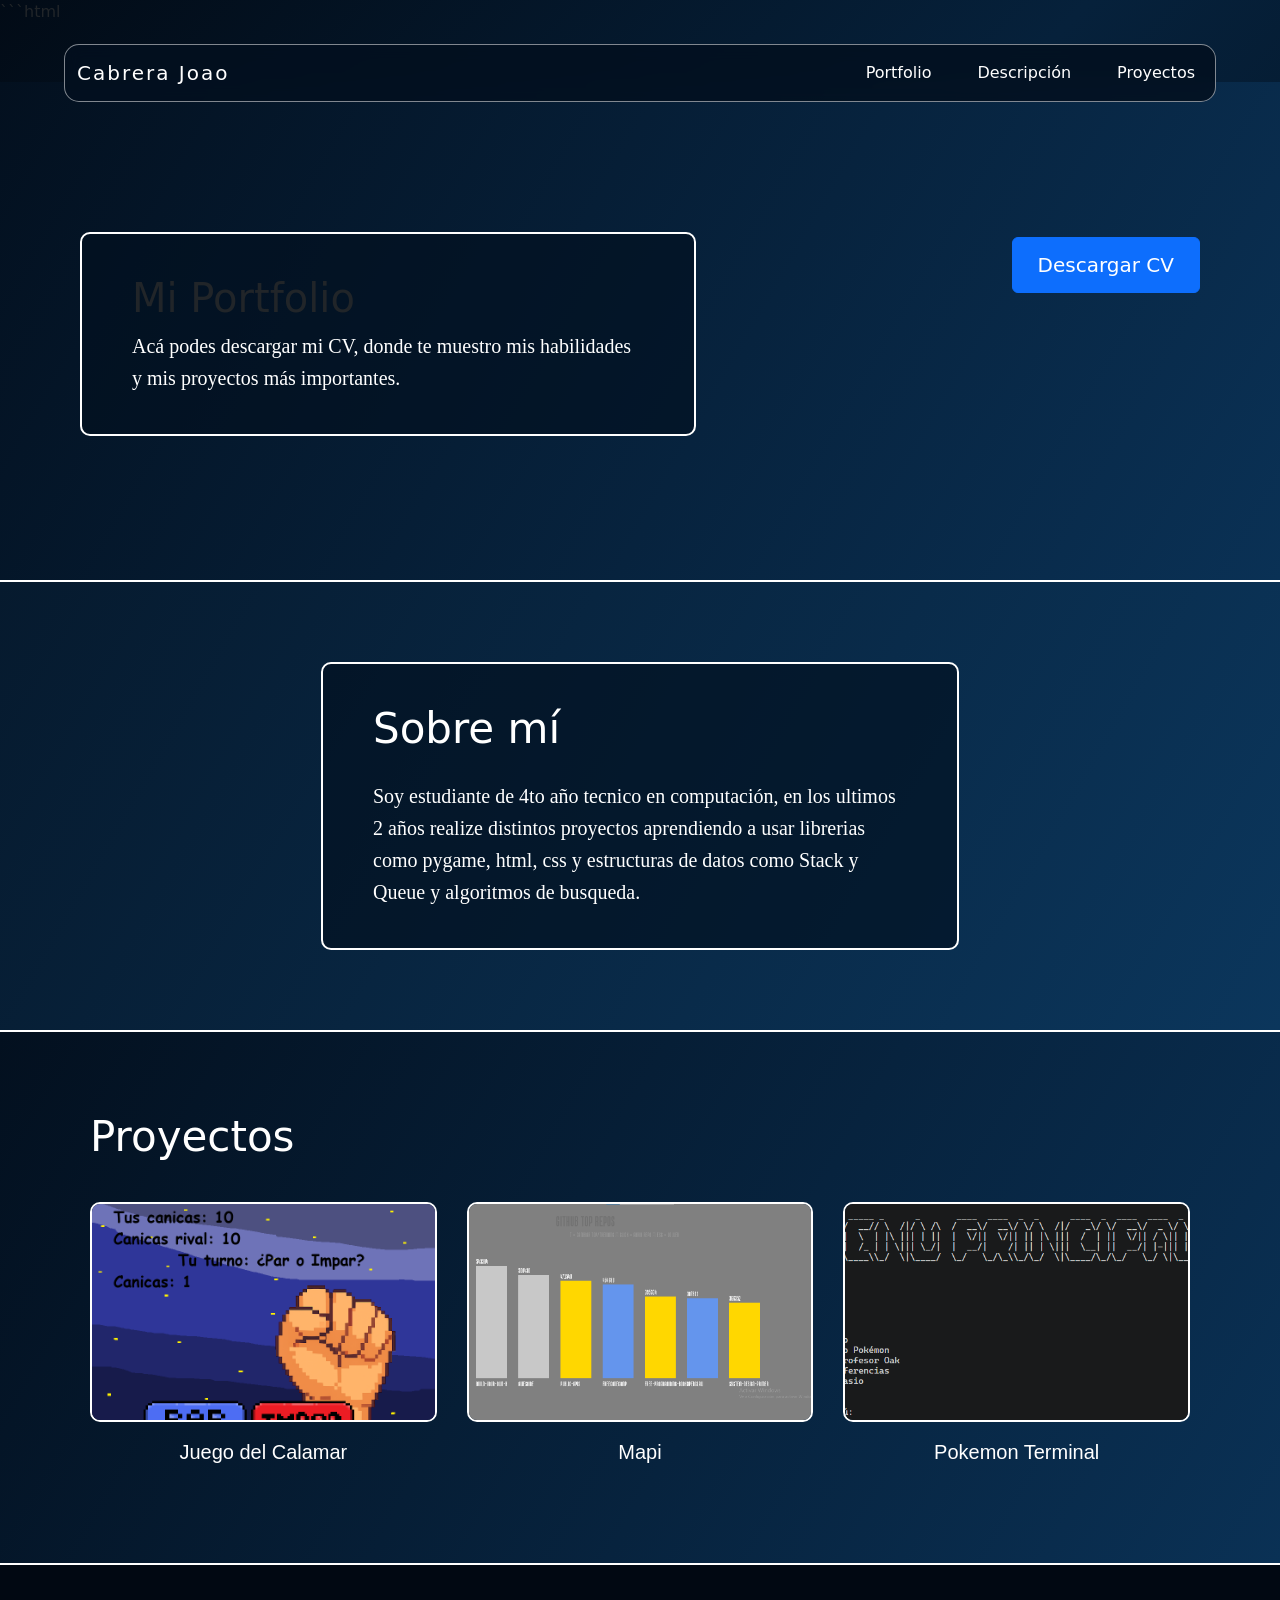
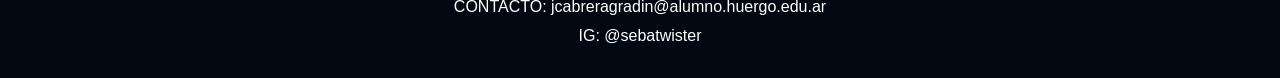
<file: index.html>
```html
<!DOCTYPE html>
<html lang="es">
<head>
    <meta charset="UTF-8">
    <meta name="viewport" content="width=device-width, initial-scale=1.0">
    <title>PORTFOLIO CABRERA</title>
    <link rel="stylesheet" href="background.css">
    <link href="https://cdn.jsdelivr.net/npm/bootstrap@5.3.8/dist/css/bootstrap.min.css" rel="stylesheet">
</head>
<body>
    <nav class="navbar navbar-expand-lg navbar-dark barra">
        <div class="container-fluid">
            <a class="navbar-brand" href="index.html">Cabrera Joao</a>
            <div class="navbar-nav ms-auto">
                <a class="nav-link" href="#">Portfolio</a>
                <a class="nav-link" href="#Descripcion">Descripción</a>
                <a class="nav-link" href="#Proyecto">Proyectos</a>
            </div>
        </div>
    </nav>
    <main class="contenido-principal">
        <section class="primerRectangulo">
            <div class="cuadroDescripcion">
                <h1>Mi Portfolio</h1>
                <p>Acá podes descargar mi CV, donde te muestro mis habilidades y mis proyectos más importantes.</p>
            </div>
            <div class="cv">
                <a href="images/cv.png" download class="btn btn-primary">Descargar CV</a>
            </div>
        </section>
        <section class="segundoRectangulo" id="Descripcion">
            <div class="cuadroDescripcion">
                <h2>Sobre mí</h2>
                <p>Soy estudiante de 4to año tecnico en computación, en los ultimos 2 años realize distintos proyectos aprendiendo a usar librerias como pygame, html, css y estructuras de datos como Stack y Queue y algoritmos de busqueda.</p>
            </div>
        </section>
        <section class="tercerRectangulo" id="Proyecto">
            <div class="contenido">
                <h2>Proyectos</h2>
                <div class="proyectos">
                    <a href="jdc.html" class="proyecto">
                        <div class="imagenProyecto">
                            <img src="images/jdc/bubbles.png" alt="Juego del Calamar">
                        </div>
                        <p>Juego del Calamar</p>
                    </a>
                    <a href="mapi.html" class="proyecto">
                        <div class="imagenProyecto">
                            <img src="images/mapi/git.png" alt="Mapi">
                        </div>
                        <p>Mapi</p>
                    </a>
                    <a href="pkmn.html" class="proyecto">
                        <div class="imagenProyecto">
                            <img src="images/pkmn/menu.png" alt="Pokemon Terminal">
                        </div>
                        <p>Pokemon Terminal</p>
                    </a>
                </div>
            </div>
        </section>
    </main>
    <footer>
        <p>CONTACTO: jcabreragradin@alumno.huergo.edu.ar</p>
        <p>IG: @sebatwister</p>
    </footer>
    <script src="https://cdn.jsdelivr.net/npm/bootstrap@5.3.8/dist/js/bootstrap.bundle.min.js"></script>
</body>
</html>
</file>
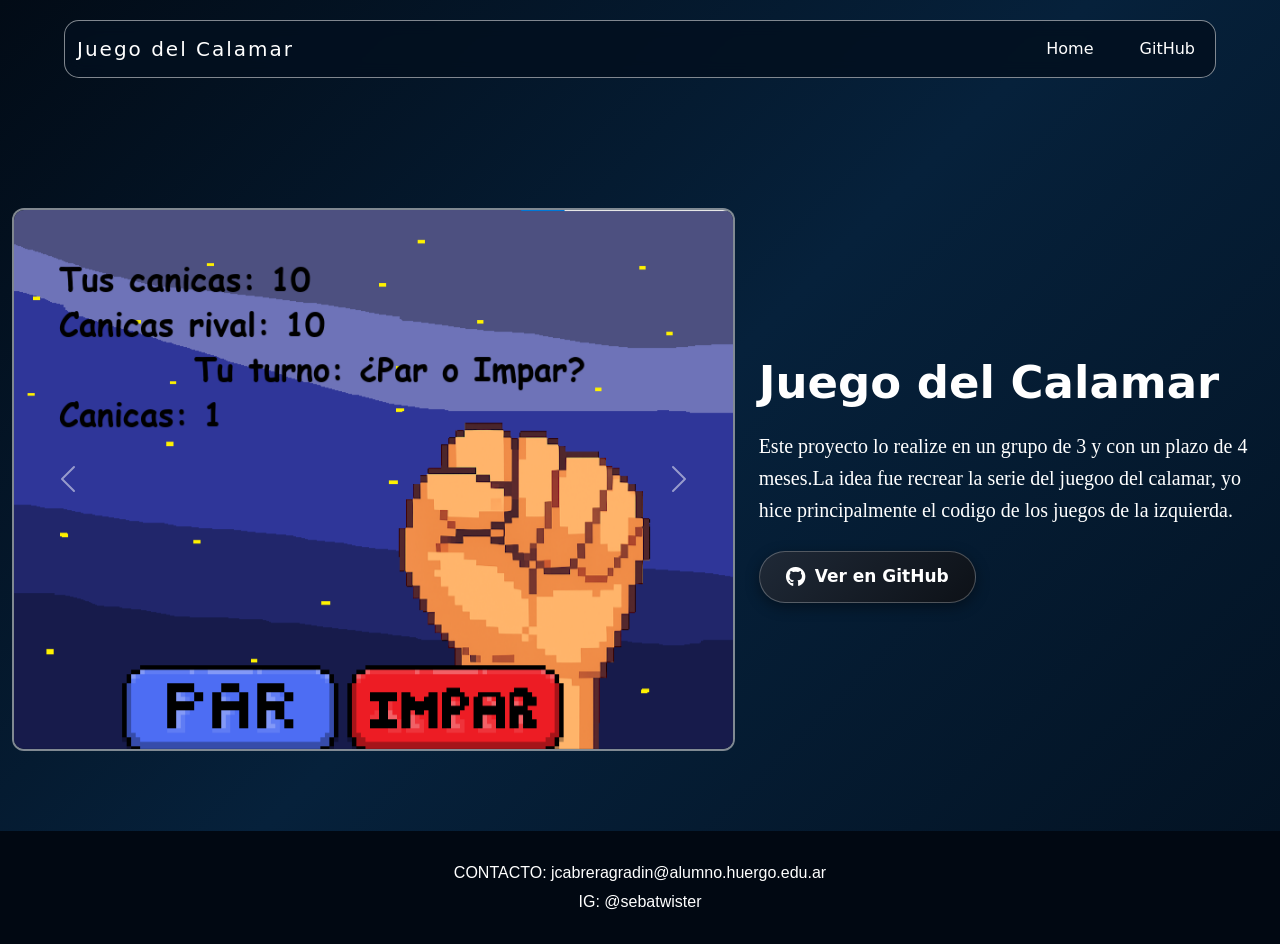
<file: jdc.html>
<!DOCTYPE html>
<html lang="es">
<head>
    <meta charset="UTF-8">
    <meta name="viewport" content="width=device-width, initial-scale=1.0">
    <title>PORTFOLIO CABRERA</title>
    <link rel="stylesheet" href="background.css">
    <link href="https://cdn.jsdelivr.net/npm/bootstrap@5.3.8/dist/css/bootstrap.min.css" rel="stylesheet">
    <link rel="stylesheet" href="https://cdnjs.cloudflare.com/ajax/libs/font-awesome/6.5.1/css/all.min.css">
</head>
<body>
    <nav class="navbar navbar-expand-lg navbar-dark barra">
        <div class="container-fluid">
            <a class="navbar-brand" href="#">Juego del Calamar</a>
            <div class="navbar-nav ms-auto">
                <a class="nav-link" href="index.html">Home</a>
                <a class="nav-link" href="https://github.com/DIGJOAOO/TP1-maps">GitHub</a>
            </div>
        </div>
    </nav>

    <main class="contenido-principal">
        <section class="Intro container-fluid">
            <div class="row align-items-center">
                <div class="col-lg-7">
                    <div id="carouselExample" class="carousel slide" data-bs-ride="carousel">
                        <div class="carousel-inner">
                            <div class="carousel-item active">
                                <img src="images/jdc/bubbles.png" class="d-block w-100" alt="Juego de las Canicas">
                            </div>
                            <div class="carousel-item">
                                <img src="images/jdc/glases.png" class="d-block w-100" alt="Juego de los Vidrios">
                            </div>
                            <div class="carousel-item">
                                <img src="images/jdc/rope.png" class="d-block w-100" alt="Juego de la Cuerda">
                            </div>
                        </div>
                        <button class="carousel-control-prev" type="button" data-bs-target="#carouselExample" data-bs-slide="prev">
                            <span class="carousel-control-prev-icon"></span>
                        </button>
                        <button class="carousel-control-next" type="button" data-bs-target="#carouselExample" data-bs-slide="next">
                            <span class="carousel-control-next-icon"></span>
                        </button>
                    </div>
                </div>
                <div class="col-lg-5">
                    <div class="texto">
                        <h1>Juego del Calamar</h1>
                        <p>Este proyecto lo realize en un grupo de 3 y con un plazo de 4 meses.La idea fue recrear la serie del juegoo del calamar, yo hice principalmente el codigo de los juegos de la izquierda.</p>
                        <a href="https://github.com/DIGJOAOO/TP1-maps" target="_blank" class="btn-github">
                            <i class="fa-brands fa-github"></i>
                            <span>Ver en GitHub</span>
                        </a>
                    </div>
                </div>
            </div>
        </section>
    </main>

    <footer>
        <p>CONTACTO: jcabreragradin@alumno.huergo.edu.ar</p>
        <p>IG: @sebatwister</p>
    </footer>

    <script src="https://cdn.jsdelivr.net/npm/bootstrap@5.3.8/dist/js/bootstrap.bundle.min.js"></script>
</body>
</html>
</file>
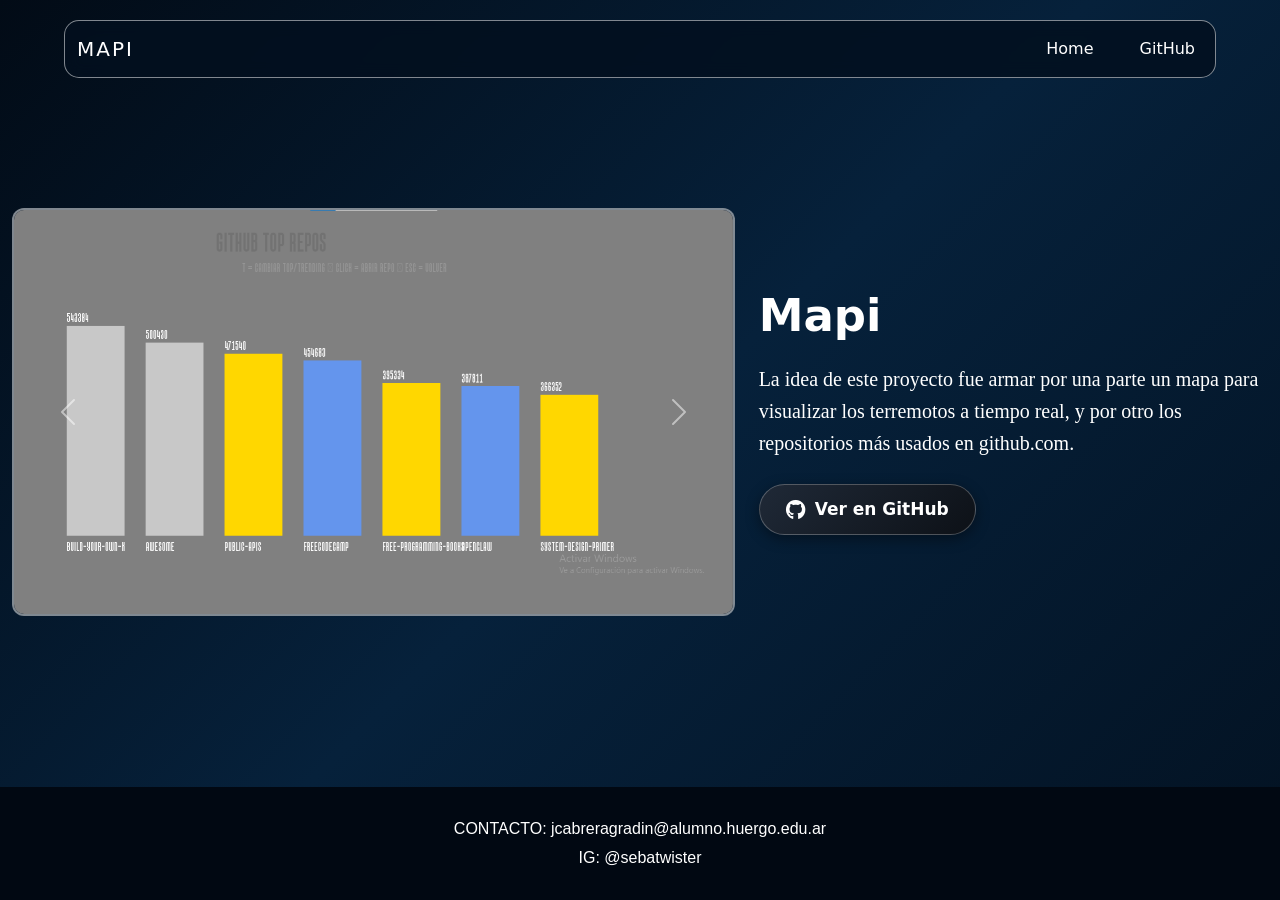
<file: mapi.html>
<!DOCTYPE html>
<html lang="es">
<head>
    <meta charset="UTF-8">
    <meta name="viewport" content="width=device-width, initial-scale=1.0">
    <title>PORTFOLIO CABRERA</title>
    <link rel="stylesheet" href="background.css">
    <link href="https://cdn.jsdelivr.net/npm/bootstrap@5.3.8/dist/css/bootstrap.min.css" rel="stylesheet">
    <link rel="stylesheet" href="https://cdnjs.cloudflare.com/ajax/libs/font-awesome/6.5.1/css/all.min.css">
</head>
<body>
    <nav class="navbar navbar-expand-lg navbar-dark barra">
        <div class="container-fluid">
            <a class="navbar-brand" href="#">MAPI</a>
            <div class="navbar-nav ms-auto">
                <a class="nav-link" href="index.html">Home</a>
                <a class="nav-link" href="https://github.com/DIGJOAOO/TP1-maps">GitHub</a>
            </div>
        </div>
    </nav>

    <main class="contenido-principal">
        <section class="Intro container-fluid">
            <div class="row align-items-center">
                <div class="col-lg-7">
                    <div id="carouselExample" class="carousel slide" data-bs-ride="carousel">
                        <div class="carousel-inner">
                            <div class="carousel-item active">
                                <img src="images/mapi/git.png" class="d-block w-100" alt="Pokemon Terminal">
                            </div>
                            <div class="carousel-item">
                                <img src="images/mapi/map.png" class="d-block w-100" alt="Pokemon Terminal">
                            </div>
                            <div class="carousel-item">
                                <img src="images/mapi/menu.png" class="d-block w-100" alt="Pokemon Terminal">
                            </div>
                        </div>
                        <button class="carousel-control-prev" type="button" data-bs-target="#carouselExample" data-bs-slide="prev">
                            <span class="carousel-control-prev-icon"></span>
                        </button>
                        <button class="carousel-control-next" type="button" data-bs-target="#carouselExample" data-bs-slide="next">
                            <span class="carousel-control-next-icon"></span>
                        </button>
                    </div>
                </div>
                <div class="col-lg-5">
                    <div class="texto">
                        <h1>Mapi</h1>
                        <p>La idea de este proyecto fue armar por una parte un mapa para visualizar los terremotos a tiempo real, y por otro los repositorios más usados en github.com.</p>
                        <a href="https://github.com/DIGJOAOO/TP1-maps" target="_blank" class="btn-github">
                            <i class="fa-brands fa-github"></i>
                            <span>Ver en GitHub</span>
                        </a>
                    </div>
                </div>
            </div>
        </section>
    </main>

    <footer>
        <p>CONTACTO: jcabreragradin@alumno.huergo.edu.ar</p>
        <p>IG: @sebatwister</p>
    </footer>

    <script src="https://cdn.jsdelivr.net/npm/bootstrap@5.3.8/dist/js/bootstrap.bundle.min.js"></script>
</body>
</html>
</file>
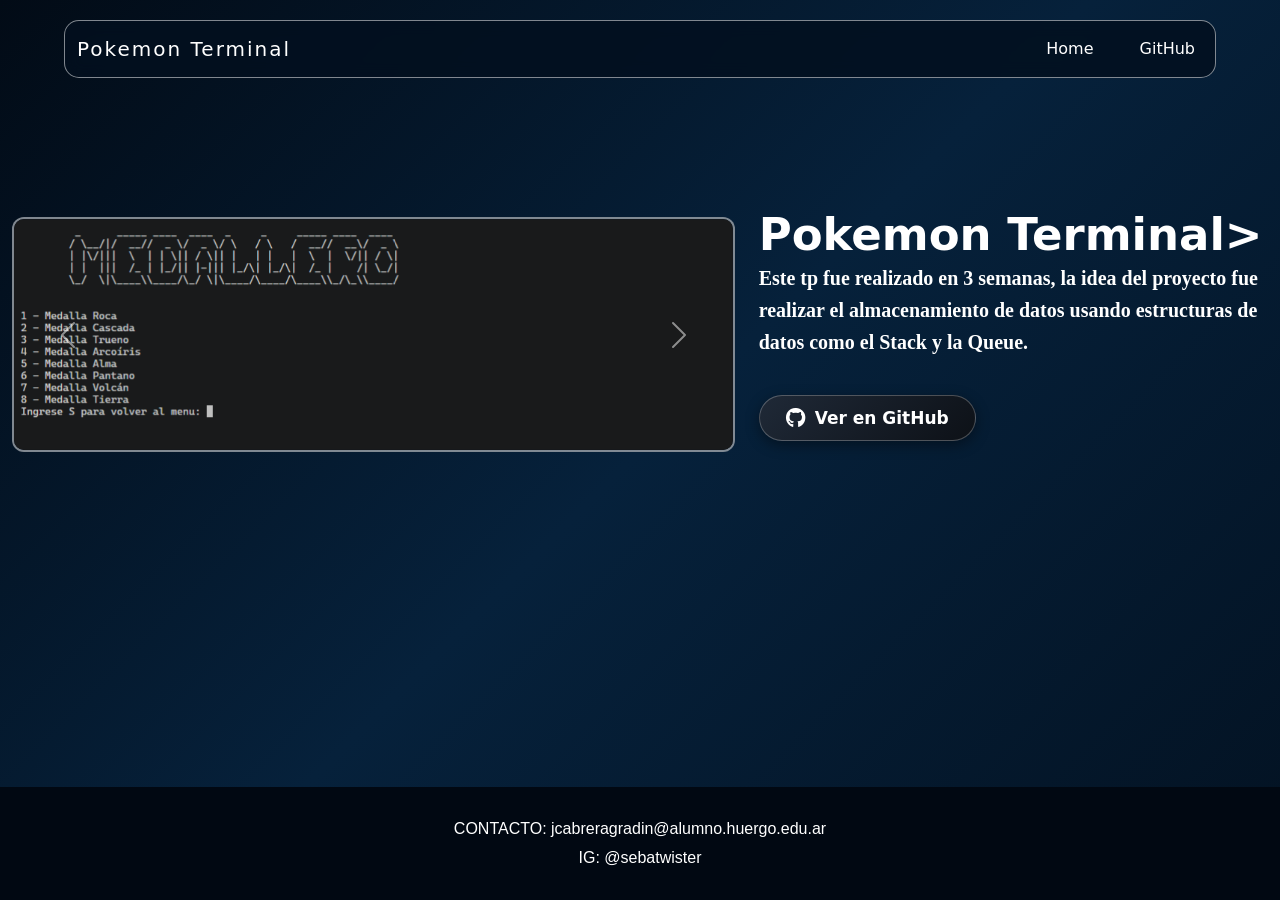
<file: pkmn.html>
<!DOCTYPE html>
<html lang="es">
<head>
    <meta charset="UTF-8">
    <meta name="viewport" content="width=device-width, initial-scale=1.0">
    <title>PORTFOLIO CABRERA</title>
    <link rel="stylesheet" href="background.css">
    <link href="https://cdn.jsdelivr.net/npm/bootstrap@5.3.8/dist/css/bootstrap.min.css" rel="stylesheet">
    <link rel="stylesheet" href="https://cdnjs.cloudflare.com/ajax/libs/font-awesome/6.5.1/css/all.min.css">
</head>
<body>
    <nav class="navbar navbar-expand-lg navbar-dark barra">
        <div class="container-fluid">
            <a class="navbar-brand" href="#">Pokemon Terminal</a>
            <div class="navbar-nav ms-auto">
                <a class="nav-link" href="index.html">Home</a>
                <a class="nav-link" href="https://github.com/DIGJOAOO/TP2-pkmn">GitHub</a>
            </div>
        </div>
    </nav>

    <main class="contenido-principal">
        <section class="Intro container-fluid">
            <div class="row align-items-center">
                <div class="col-lg-7">
                    <div id="carouselExample" class="carousel slide" data-bs-ride="carousel">
                        <div class="carousel-inner">
                            <div class="carousel-item active">
                                <img src="images/pkmn/medals.png" class="d-block w-100" alt="Pokemon Terminal">
                            </div>
                            <div class="carousel-item">
                                <img src="images/pkmn/menu.png" class="d-block w-100" alt="Pokemon Terminal">
                            </div>
                            <div class="carousel-item">
                                <img src="images/pkmn/team-vierw.png" class="d-block w-100" alt="Pokemon Terminal">
                            </div>
                        </div>
                        <button class="carousel-control-prev" type="button" data-bs-target="#carouselExample" data-bs-slide="prev">
                            <span class="carousel-control-prev-icon"></span>
                        </button>
                        <button class="carousel-control-next" type="button" data-bs-target="#carouselExample" data-bs-slide="next">
                            <span class="carousel-control-next-icon"></span>
                        </button>
                    </div>
                </div>
                <div class="col-lg-5">
                    <div class="texto">
                        <h1>Pokemon Terminal>
                        <p>Este tp fue realizado en 3 semanas, la idea del proyecto fue realizar el almacenamiento de datos usando estructuras de datos como el Stack y la Queue.</p>
                        <a href="https://github.com/DIGJOAOO/TP2-pkmn" target="_blank" class="btn-github">
                            <i class="fa-brands fa-github"></i>
                            <span>Ver en GitHub</span>
                        </a>
                    </div>
                </div>
            </div>
        </section>
    </main>

    <footer>
        <p>CONTACTO: jcabreragradin@alumno.huergo.edu.ar</p>
        <p>IG: @sebatwister</p>
    </footer>

    <script src="https://cdn.jsdelivr.net/npm/bootstrap@5.3.8/dist/js/bootstrap.bundle.min.js"></script>
</body>
</html>
</file>
<file: background.css>
* {
    box-sizing: border-box;
}
html,
body {
    margin: 0;
    padding: 0;
    width: 100%;
    height: 100%;
}
body {
    background: linear-gradient(135deg, #020b16, #06213b, #031222);
    color: white;
    font-family: Arial, sans-serif;
    display: flex;
    flex-direction: column;
    min-height: 100vh;
}
.contenido-principal {
    flex: 1 0 auto;
}
.barra {
    position: fixed;
    top: 20px;
    left: 50%;
    transform: translateX(-50%);
    width: 90%;
    max-width: 1400px;
    padding: 12px 30px;
    background-color: rgba(3, 16, 31, 0.85);
    border: 1px solid rgba(255, 255, 255, 0.5);
    border-radius: 15px;
    z-index: 2000;
    backdrop-filter: blur(8px);
}
.navbar-brand {
    font-size: 24px;
    color: white !important;
    letter-spacing: 2px;
}
.nav-link {
    color: white !important;
    font-size: 18px;
    margin-left: 30px;
    transition: 0.2s;
}
.nav-link:hover {
    color: #a8cfff !important;
}
.Intro {
    padding: 150px 60px 80px;
}
.Intro .row {
    row-gap: 40px;
}
#carouselExample {
    border: 2px solid rgba(255, 255, 255, 0.5);
    border-radius: 12px;
    overflow: hidden;
    background-color: rgba(3, 16, 31, 0.65);
}
.carousel-item img {
    width: 100%;
    height: auto;
    max-height: 70vh;
    object-fit: contain;
    display: block;
    margin: 0 auto;
}
.texto {
    color: #ffffff;
}
.texto h1 {
    color: #ffffff;
    font-size: 45px;
    font-weight: bold;
    margin-bottom: 20px;
}
.texto p {
    color: #ffffff;
    font-family: Georgia, "Times New Roman", Times, serif;
    font-size: 20px;
    line-height: 1.6;
    margin-bottom: 25px;
}
.btn-github {
    display: inline-flex;
    align-items: center;
    gap: 10px;
    padding: 12px 26px;
    font-size: 17px;
    font-weight: 600;
    color: #ffffff;
    text-decoration: none;
    background: linear-gradient(135deg, #1f2937, #0d1117);
    border: 1px solid rgba(255, 255, 255, 0.25);
    border-radius: 50px;
    box-shadow: 0 4px 14px rgba(0, 0, 0, 0.4);
    transition: transform 0.25s ease, box-shadow 0.25s ease, background 0.25s ease, border-color 0.25s ease;
}
.btn-github i {
    font-size: 20px;
    transition: transform 0.25s ease;
}
.btn-github:hover {
    color: #ffffff;
    background: linear-gradient(135deg, #2b3644, #14181f);
    border-color: rgba(168, 207, 255, 0.6);
    transform: translateY(-3px);
    box-shadow: 0 8px 22px rgba(168, 207, 255, 0.25);
}
.btn-github:hover i {
    transform: rotate(-8deg) scale(1.1);
}
.btn-github:active {
    transform: translateY(-1px);
}
.primerRectangulo {
    width: 100%;
    min-height: 500px;
    padding: 150px 80px 80px;
    display: flex;
    align-items: flex-start;
    justify-content: space-between;
    border-bottom: 2px solid white;
    background: linear-gradient(120deg, #03101f, #0a3155);
}
.presentacion {
    width: 65%;
}
.presentacion h1 {
    font-size: 65px;
    margin: 0 0 25px;
    color: white;
    font-weight: bold;
}
.presentacion p {
    max-width: 750px;
    font-family: Georgia, "Times New Roman", Times, serif;
    font-size: 22px;
    line-height: 1.6;
    color: white;
    margin: 0;
}
.cv {
    padding-top: 5px;
}
.cv .btn {
    font-size: 20px;
    padding: 12px 25px;
}
.segundoRectangulo {
    width: 100%;
    min-height: 450px;
    padding: 80px 60px;
    display: flex;
    align-items: center;
    justify-content: center;
    gap: 50px;
    background: linear-gradient(120deg, #061a2e, #0b365c);
    border-bottom: 2px solid white;
}
.cuadroDescripcion {
    width: 55%;
    max-width: 850px;
    padding: 40px 50px;
    background-color: rgba(3, 16, 31, 0.65);
    border: 2px solid white;
    border-radius: 10px;
}
.cuadroDescripcion h2 {
    color: white;
    font-size: 42px;
    margin-bottom: 25px;
}
.cuadroDescripcion p {
    font-family: Georgia, "Times New Roman", Times, serif;
    font-size: 20px;
    line-height: 1.6;
    color: white;
    margin: 0;
}
.imagenDescripcion {
    width: 35%;
    max-width: 450px;
    height: 300px;
    overflow: hidden;
    border: 2px solid white;
    border-radius: 10px;
    background-color: rgba(3, 16, 31, 0.65);
}
.imagenDescripcion img {
    width: 100%;
    height: 100%;
    object-fit: cover;
    display: block;
}
.tercerRectangulo {
    width: 100%;
    min-height: 500px;
    padding: 80px 60px;
    background: linear-gradient(120deg, #03101f, #0a3155);
    border-bottom: 2px solid white;
}
.contenido {
    max-width: 1100px;
    margin: auto;
}
.contenido h2 {
    color: white;
    font-size: 42px;
    margin-bottom: 25px;
}
.proyectos {
    display: flex;
    justify-content: space-between;
    gap: 30px;
    margin-top: 40px;
}
.proyecto {
    width: 33.33%;
    text-decoration: none;
    color: white;
    text-align: center;
}
.imagenProyecto {
    width: 100%;
    height: 220px;
    overflow: hidden;
    border: 2px solid white;
    border-radius: 10px;
}
.imagenProyecto img {
    width: 100%;
    height: 100%;
    object-fit: cover;
    display: block;
    transition: transform 0.3s ease;
}
.proyecto:hover .imagenProyecto img {
    transform: scale(1.15);
}
.proyecto p {
    margin-top: 15px;
    font-family: Arial, sans-serif;
    font-size: 20px;
    color: white;
}
footer {
    flex-shrink: 0;
    width: 100%;
    padding: 25px;
    text-align: center;
    background-color: #010812;
    color: white;
}
footer p {
    margin: 5px 0;
    font-family: Arial, sans-serif;
    font-size: 16px;
}
@media (max-width: 768px) {
    .barra {
        padding: 15px 20px;
    }
    .navbar-nav {
        margin-top: 10px;
    }
    .nav-link {
        margin-left: 0;
    }
    .Intro {
        padding: 140px 25px 50px;
    }
    .carousel-item img {
        max-height: 50vh;
    }
    .texto h1 {
        font-size: 34px;
    }
    .primerRectangulo {
        flex-direction: column;
        align-items: flex-start;
        gap: 40px;
        padding: 150px 30px 60px;
    }
    .presentacion {
        width: 100%;
    }
    .presentacion h1 {
        font-size: 45px;
    }
    .presentacion p {
        font-size: 19px;
    }
    .segundoRectangulo {
        padding: 50px 25px;
        flex-direction: column;
        gap: 30px;
    }
    .cuadroDescripcion {
        width: 100%;
        padding: 35px 25px;
    }
    .cuadroDescripcion h2 {
        font-size: 35px;
    }
    .cuadroDescripcion p {
        font-size: 18px;
    }
    .imagenDescripcion {
        width: 100%;
        max-width: none;
        height: 280px;
    }
    .tercerRectangulo {
        padding: 60px 30px;
    }
    .proyectos {
        flex-direction: column;
    }
    .proyecto {
        width: 100%;
    }
    .imagenProyecto {
        height: 280px;
    }
}
</file>
